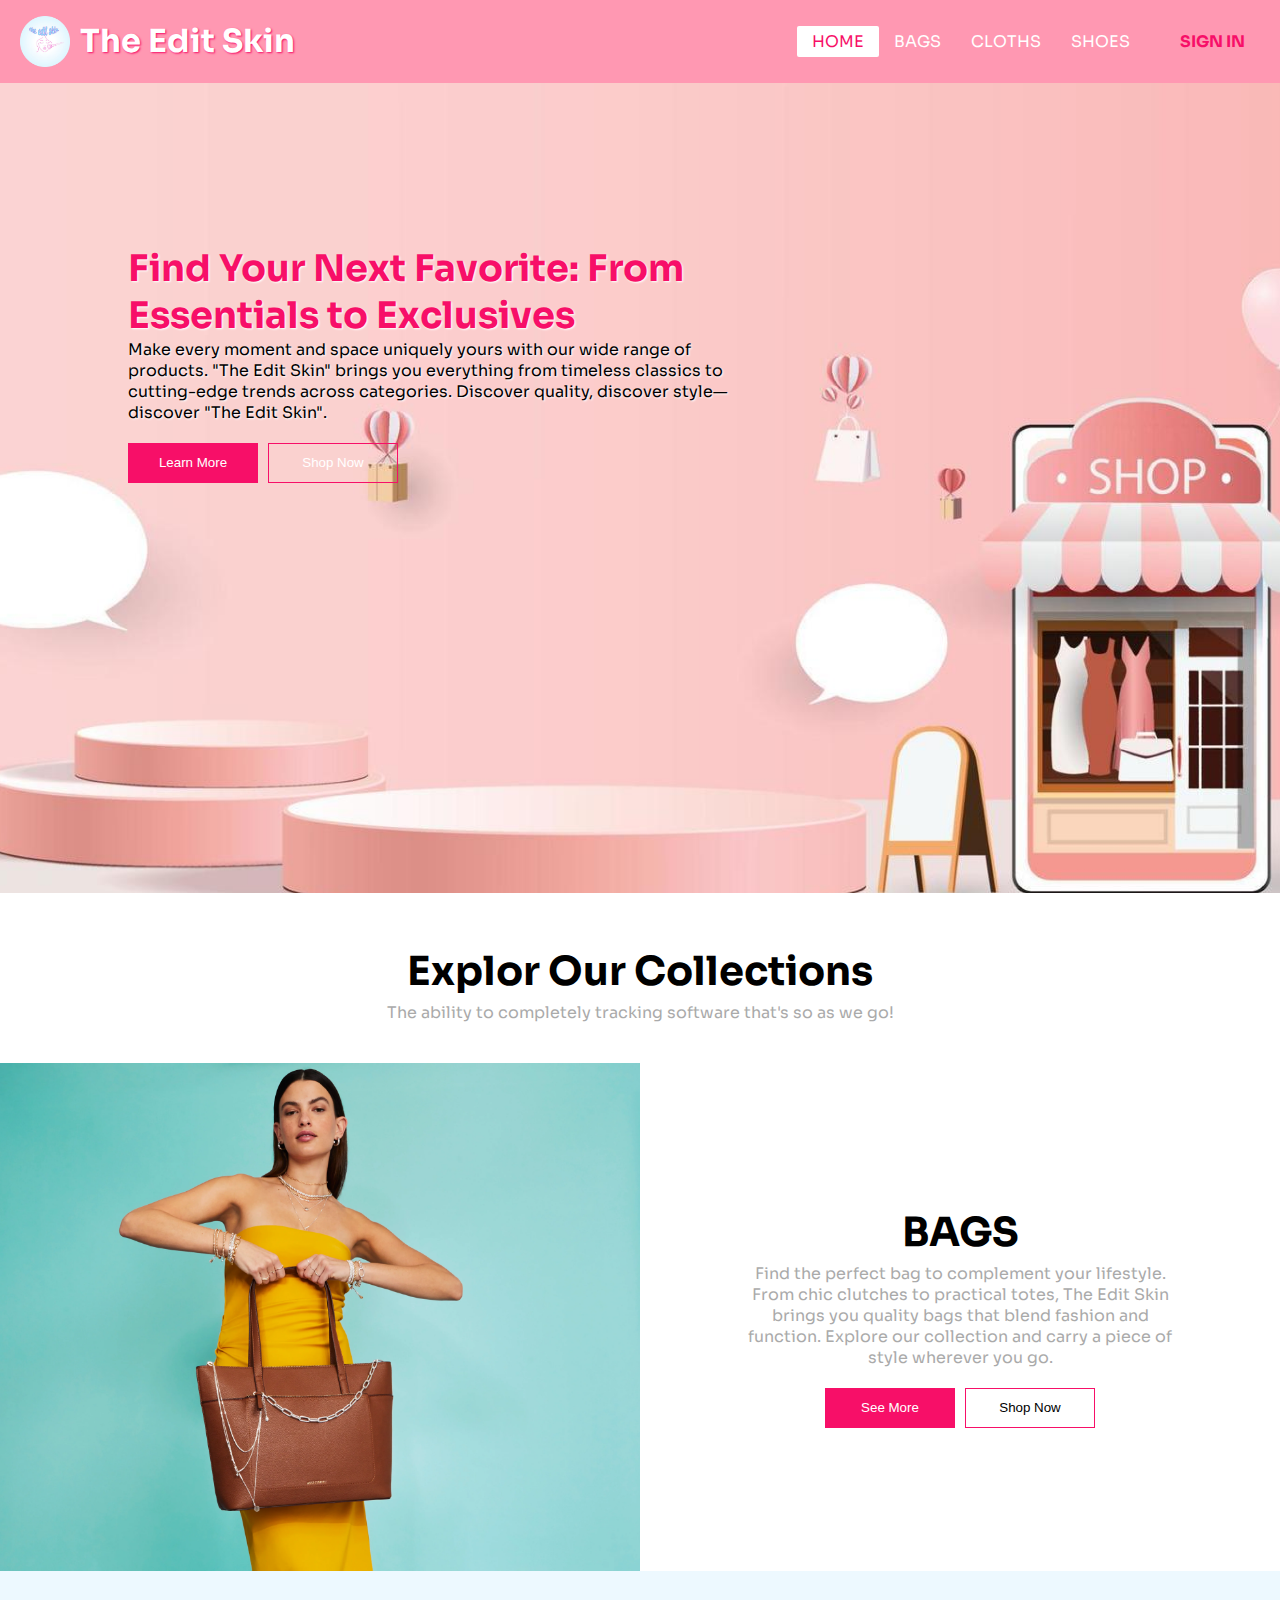
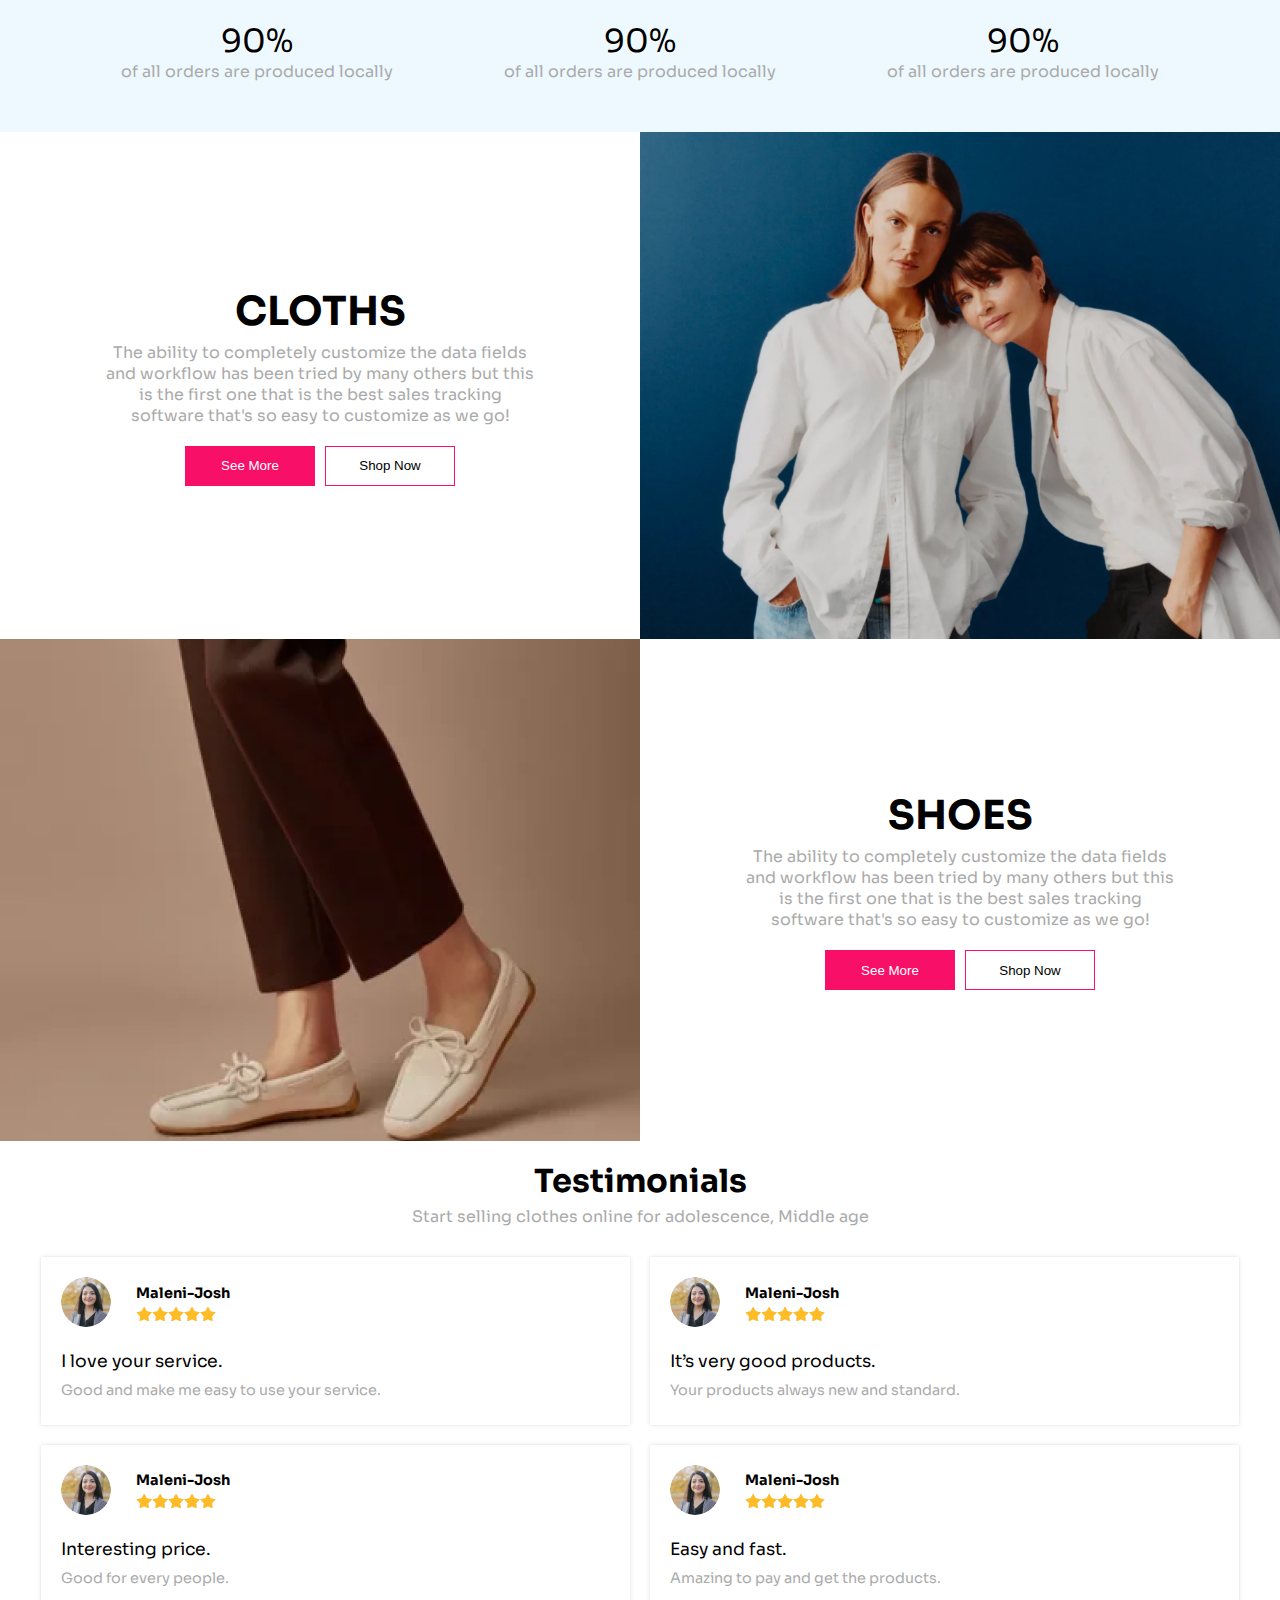
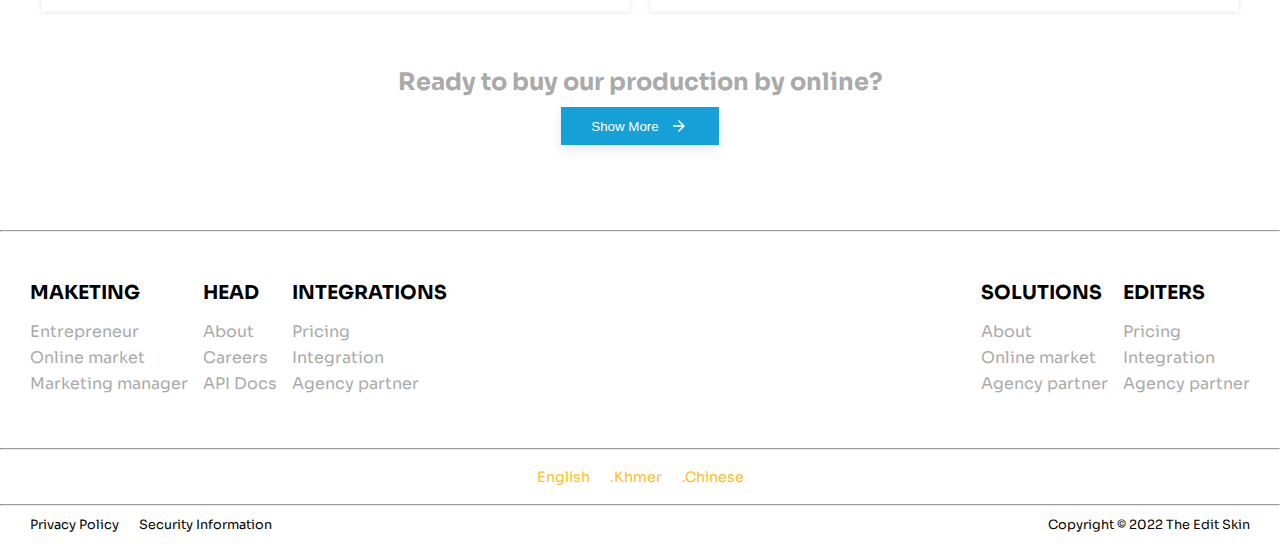
<file: index.html>
<!DOCTYPE html>
<html lang="en">
  <head>
    <meta charset="UTF-8" />
    <meta name="viewport" content="width=device-width, initial-scale=1.0" />
    <link rel="shortcut icon" href="assets/favicon.png" type="image/x-icon" />
    <title>The Edit Skin</title>
    <link rel="stylesheet" href="styles/index.css" />
    <link rel="stylesheet" href="https://cdnjs.cloudflare.com/ajax/libs/font-awesome/4.7.0/css/font-awesome.min.css">
  </head>
  <body>
    <!-- Navbar -->
    <nav>
      <div class="logo-and-title">
        <img src="assets/logo.png" alt="logo" />
        <h1>The Edit Skin</h1>
      </div>

      <!-- Show humburger button when on mobile screen -->
      <label for="check" class="hamburger">
        <span class="bar"></span>
        <span class="bar"></span>
        <span class="bar"></span>
      </label>

      <input type="checkbox" id="check" />

      <ul>
        <li class="active"><a href="index.html">Home</a></li>
        <li><a href="bags.html">bags</a></li>
        <li><a href="cloths.html">cloths</a></li>
        <li><a href="shoes.html">shoes</a></li>
        <li class="signin"><a href="signin.html">sign in</a></li>
        <!-- Show Close button to close the menu when the screen is small -->
        <label for="check" class="close">
          <i class="fa fa-times"></i>
        </label>
      </ul>
    </nav>

    <!-- Carousel -->
    <div class="carousel">
      <div class="list">
        <div class="item">
          <img src="assets/home-slide.png" alt="home-slide" />
          <div class="content">
            <div class="title">
              Find Your Next Favorite: From Essentials to Exclusives
            </div>
            <div class="des">
              Make every moment and space uniquely yours with our wide range of
              products. "The Edit Skin" brings you everything from timeless
              classics to cutting-edge trends across categories. Discover
              quality, discover style—discover "The Edit Skin".
            </div>
            <div class="buttons">
              <button class="secondary">Learn More</button>
              <button class="primary">Shop Now</button>
            </div>
          </div>
        </div>
        <!-- <div class="item">
          <img src="assets/bag-slide.png" alt="bag-slide" />
          <div class="content">
            <div class="title">Discover Your Everyday Essential</div>
            <div class="des">
              Find the perfect bag to complement your lifestyle. From chic
              clutches to practical totes, The Edit Skin brings you quality bags
              that blend fashion and function. Explore our collection and carry
              a piece of style wherever you go.
            </div>
            <div class="buttons">
              <button class="secondary">Learn More</button>
              <button class="primary">Shop Now</button>
            </div>
          </div>
        </div>
        <div class="item">
          <img src="assets/cloth-slide.png" alt="cloth-slide" />
          <div class="content">
            <div class="title">Define Your Look Today!</div>
            <div class="des">
              Explore the perfect blend of comfort and style with The Edit
              Skin's exclusive clothing collection. Shop timeless essentials and
              bold statement pieces that make every day a fashionable one. Dress
              up, dress down, and express yourself
            </div>
            <div class="buttons">
              <button class="secondary">Learn More</button>
              <button class="primary">Shop Now</button>
            </div>
          </div>
        </div>
        <div class="item">
          <img src="assets/shoes-slide.png" alt="shoes-slide" />
          <div class="content">
            <div class="title">Shoes for Every Occasion</div>
            <div class="des">
              Discover a world of footwear crafted for comfort and designed for
              impact. From sleek sneakers to elegant heels, our collection
              covers every style and need. Find your fit, elevate your look, and
              let your shoes do the talking.
            </div>
            <div class="buttons">
              <button class="secondary">Learn More</button>
              <button class="primary">Shop Now</button>
            </div>
          </div>
        </div> -->
      </div>
    </div>
    <!-- Main -->
    <main>
      <div class="home-head">
        <h2 class="title">Explor Our Collections</h2>
        <div class="tagline">
          The ability to completely tracking software that's so as we go!
        </div>
      </div>
      <div class="thumnail">
        <img src="assets/home/thumnail.png" alt="thumnail" />
        <div class="card-thumnail">
          <div class="title">BAGS</div>
          <div class="desc">
            Find the perfect bag to complement your lifestyle. From chic
            clutches to practical totes, The Edit Skin brings you quality bags
            that blend fashion and function. Explore our collection and carry a
            piece of style wherever you go.
          </div>
          <div class="buttons">
            <button class="secondary">See More</button>
            <button class="primary">Shop Now</button>
          </div>
        </div>
      </div>
      <div class="valueable">
        <div class="box">
          <div class="percentage">90%</div>
          <div class="text">of all orders are produced locally</div>
        </div>
        <div class="box">
          <div class="percentage">90%</div>
          <div class="text">of all orders are produced locally</div>
        </div>
        <div class="box">
          <div class="percentage">90%</div>
          <div class="text">of all orders are produced locally</div>
        </div>
      </div>
      <div class="thumnail">
        <div class="card-thumnail">
          <div class="title">CLOTHS</div>
          <div class="desc">
            The ability to completely customize the data fields and workflow has
            been tried by many others but this is the first one that is the best
            sales tracking software that's so easy to customize as we go!
          </div>
          <div class="buttons">
            <button class="secondary">See More</button>
            <button class="primary">Shop Now</button>
          </div>
        </div>
        <img src="assets/home/cloth-thumnail.png" alt="thumnail" />
      </div>
      <div class="thumnail">
        <img src="assets/home/shoes-thumnail.png" alt="thumnail" />
        <div class="card-thumnail">
          <div class="title">SHOES</div>
          <div class="desc">
            The ability to completely customize the data fields and workflow has
            been tried by many others but this is the first one that is the best
            sales tracking software that's so easy to customize as we go!
          </div>
          <div class="buttons">
            <button class="secondary">See More</button>
            <button class="primary">Shop Now</button>
          </div>
        </div>
      </div>
      <div class="reviewer">
        <div class="title">Testimonials</div>
        <div class="tagline">
          Start selling clothes online for adolescence, Middle age
        </div>

        <div class="reviewer-cards">
          <div class="card">
            <div class="card-header">
              <div class="avatar">
                <img src="assets/home/avatar.png" alt="avatar" />
              </div>
              <div class="name-and-star">
                <div class="name">Maleni-Josh</div>
                <img src="assets/home/stars.png" alt="stars" />
              </div>
            </div>
            <div class="card-body">
              <div class="review-caption">I love your service.</div>
              <div class="review-text">
                Good and make me easy to use your service.
              </div>
            </div>
          </div>
          <div class="card">
            <div class="card-header">
              <div class="avatar">
                <img src="assets/home/avatar.png" alt="avatar" />
              </div>
              <div class="name-and-star">
                <div class="name">Maleni-Josh</div>
                <img src="assets/home/stars.png" alt="stars" />
              </div>
            </div>
            <div class="card-body">
              <div class="review-caption">It’s very good products.</div>
              <div class="review-text">
                Your products always new and standard.
              </div>
            </div>
          </div>
          <div class="card">
            <div class="card-header">
              <div class="avatar">
                <img src="assets/home/avatar.png" alt="avatar" />
              </div>
              <div class="name-and-star">
                <div class="name">Maleni-Josh</div>
                <img src="assets/home/stars.png" alt="stars" />
              </div>
            </div>
            <div class="card-body">
              <div class="review-caption">Interesting price.</div>
              <div class="review-text">Good for every people.</div>
            </div>
          </div>
          <div class="card">
            <div class="card-header">
              <div class="avatar">
                <img src="assets/home/avatar.png" alt="avatar" />
              </div>
              <div class="name-and-star">
                <div class="name">Maleni-Josh</div>
                <img src="assets/home/stars.png" alt="stars" />
              </div>
            </div>
            <div class="card-body">
              <div class="review-caption">Easy and fast.</div>
              <div class="review-text">
                Amazing to pay and get the products.
              </div>
            </div>
          </div>
        </div>
      </div>

      <div class="footage">
        <div class="title">Ready to buy our production by online?</div>
        <button>
          Show More
          <svg
            xmlns="http://www.w3.org/2000/svg"
            height="18px"
            viewBox="0 -960 960 960"
            width="18px"
            fill="currentColor"
          >
            <path
              d="M647-440H160v-80h487L423-744l57-56 320 320-320 320-57-56 224-224Z"
            />
          </svg>
        </button>
      </div>
    </main>

    <footer>
      <hr />
      <div class="block-head">
        <div class="footer-menu">
          <div>
            <div class="title">MAKETING</div>
            <ul>
              <li><a href="#">Entrepreneur</a></li>
              <li><a href="#">Online market</a></li>
              <li><a href="#">Marketing manager</a></li>
            </ul>
          </div>
          <div>
            <div class="title">HEAD</div>
            <ul>
              <li><a href="#">About</a></li>
              <li><a href="#">Careers</a></li>
              <li><a href="#">API Docs</a></li>
            </ul>
          </div>
          <div>
            <div class="title">INTEGRATIONS</div>
            <ul>
              <li><a href="#">Pricing</a></li>
              <li><a href="#">Integration</a></li>
              <li><a href="#">Agency partner</a></li>
            </ul>
          </div>
        </div>
        <div class="footer-menu">
          <div>
            <div class="title">SOLUTIONS</div>
            <ul>
              <li><a href="#">About</a></li>
              <li><a href="#">Online market</a></li>
              <li><a href="#">Agency partner</a></li>
            </ul>
          </div>
          <div>
            <div class="title">EDITERS</div>
            <ul>
              <li><a href="#">Pricing</a></li>
              <li><a href="#">Integration</a></li>
              <li><a href="#">Agency partner</a></li>
            </ul>
          </div>
        </div>
      </div>
      <hr />
      <div class="block-center">
          <a href="#">English</a>
          <a href="#">.Khmer</a>
          <a href="#">.Chinese</a>
      </div>
      <hr>
      <div class="block-end">
        <div class="start">
            <p>Privacy Policy</p>
            <p>Security Information</p>
        </div>
        <p>Copyright © 2022 The Edit Skin</p>
      </div>
    </footer>
  </body>
</html>
</file>
<file: styles/index.css>
@import url("https://fonts.googleapis.com/css2?family=Sora:wght@100..800&display=swap");
body {
  padding: 0;
  margin: 0;
  overflow-x: hidden;
  font-family: "Sora", serif;
}

nav {
  background-color: #ff98b2;
  padding: 0 20px;
  display: flex;
  align-items: center;
  justify-content: space-between;
  position: sticky;
  top: 0;
  z-index: 10;
}
nav .logo-and-title {
  display: flex;
  align-items: center;
}
nav .logo-and-title img {
  width: 50px;
}
nav .logo-and-title h1 {
  margin-left: 10px;
  color: #ffffff;
  font-weight: bolder;
  text-shadow: #f70f68 1px 1px 2px;
  transition: color 0.3s ease-in-out, text-shadow 0.3s ease-in-out;
}
nav ul {
  display: flex;
  list-style: none;
}
nav ul li {
  padding: 5px 15px;
}
nav ul li a {
  text-transform: uppercase;
  color: #ffffff;
  text-decoration: none;
  transition: color 0.2s ease-in-out;
  font-weight: normal;
}
nav ul li a:hover {
  color: #f70f68;
}
nav ul li.active {
  font-weight: bolder !important;
  background-color: #ffffff;
  border-radius: 2px;
}
nav ul li.active a {
  color: #f70f68;
}
nav ul .signin {
  margin-left: 20px;
}
nav ul .signin a {
  color: #f70f68;
  text-decoration: none;
  transition: color 0.2s ease-in-out;
  font-weight: bolder !important;
  text-shadow: #ff98b2 1px 1px 0px;
}
nav ul .close {
  display: none;
}
nav .hamburger {
  display: none;
  cursor: pointer;
}
nav .hamburger .bar {
  display: block;
  width: 30px;
  border-radius: 3px;
  padding: 1.5px;
  margin: 5px auto;
  transition: all 0.3s ease-in-out;
  background-color: #ffffff;
}
nav #check {
  display: none;
}

.carousel {
  width: 100%;
  height: 90vh;
  overflow: hidden;
  position: relative;
}
.carousel .list .item {
  position: absolute;
  inset: 0 0 0 0;
}
.carousel .list .item img {
  width: 100%;
  height: 100%;
  -o-object-fit: cover;
     object-fit: cover;
}
.carousel .list .item .content {
  position: absolute;
  top: 20%;
  left: 50%;
  width: 1140px;
  max-width: 80%;
  transform: translateX(-50%);
  padding-right: 30%;
  box-sizing: border-box;
  color: #000000;
  text-shadow: 1px 1px 2px #ffffff;
}
.carousel .list .item .title {
  font-weight: bold;
  font-size: 2.3em;
  list-style: 1.3em;
  color: #f70f68;
}
.carousel .list .item .buttons {
  display: grid;
  grid-template-columns: repeat(2, 130px);
  grid-template-rows: 40px;
  gap: 10px;
  margin-top: 20px;
}
.carousel .list .item .buttons button {
  border: none;
  outline: none;
  background-color: #f70f68;
  color: #ffffff;
  font-weight: 500;
  cursor: pointer;
}
.carousel .list .item .buttons button:nth-child(2) {
  background-color: transparent;
  border: 1px solid #f70f68;
  cursor: pointer;
  color: #ffffff;
}

.home-head {
  text-align: center;
  padding: 20px;
}
.home-head .title {
  font-size: 2.5em;
  font-weight: bolder;
  margin-bottom: 5px;
}
.home-head .tagline {
  color: #aaaaaa;
  margin-bottom: 20px;
}

.thumnail {
  display: flex;
  align-items: center;
  justify-content: space-between;
}
.thumnail img {
  width: 50%;
  height: 100%;
  -o-object-fit: cover;
     object-fit: cover;
}
.thumnail .card-thumnail {
  width: 50%;
  text-align: center;
  padding: 8%;
}
.thumnail .card-thumnail .title {
  font-size: 2.5em;
  font-weight: bolder;
  margin-bottom: 5px;
}
.thumnail .card-thumnail .desc {
  color: #aaaaaa;
  margin-bottom: 20px;
}
.thumnail .card-thumnail .buttons {
  display: grid;
  justify-content: center;
  grid-template-columns: repeat(2, 130px);
  grid-template-rows: 40px;
  gap: 10px;
  margin-top: 20px;
}
.thumnail .card-thumnail .buttons button {
  border: none;
  outline: none;
  background-color: #f70f68;
  color: #ffffff;
  font-weight: 500;
  cursor: pointer;
}
.thumnail .card-thumnail .buttons button:nth-child(2) {
  background-color: transparent;
  border: 1px solid #f70f68;
  cursor: pointer;
  color: #000000;
}

.valueable {
  background: rgba(223, 245, 255, 0.568627451);
  padding: 50px 10px;
  display: flex;
  justify-content: space-evenly;
}
.valueable .box {
  text-align: center;
}
.valueable .box .percentage {
  font-size: 2em;
  color: #000000;
  text-shadow: 1px 1px 2px #ffffff;
}
.valueable .box .text {
  color: #aaaaaa;
}

.reviewer .title {
  font-size: 2em;
  font-weight: bolder;
  margin-bottom: 5px;
  margin-top: 20px;
  text-align: center;
}
.reviewer .tagline {
  text-align: center;
  color: #aaaaaa;
}
.reviewer .reviewer-cards {
  padding: 30px;
  display: flex;
  justify-content: center;
  flex-wrap: wrap;
  gap: 20px;
}
.reviewer .reviewer-cards .card {
  width: 45%;
  padding: 20px;
  box-shadow: rgba(0, 0, 0, 0.1019607843) 0px 0px 5px 0px, rgba(0, 0, 0, 0.1019607843) 0px 0px 1px 0px;
}
.reviewer .reviewer-cards .card-header {
  display: flex;
  align-items: center;
  gap: 10px;
}
.reviewer .reviewer-cards .card-header .avatar {
  width: 50px;
  height: 50px;
  border-radius: 50%;
  overflow: hidden;
}
.reviewer .reviewer-cards .card-header .avatar img {
  width: 100%;
  height: 100%;
  -o-object-fit: cover;
     object-fit: cover;
}
.reviewer .reviewer-cards .card-header .name-and-star {
  display: flex;
  flex-direction: column;
  margin-left: 15px;
}
.reviewer .reviewer-cards .card-header .name-and-star .name {
  font-size: 0.9em;
  font-weight: bolder;
  margin-bottom: 5px;
}
.reviewer .reviewer-cards .card-header .name-and-star img {
  width: 80px;
}
.reviewer .reviewer-cards .card-body {
  margin-top: 20px;
  font-size: 0.9em;
  color: #aaaaaa;
  line-height: 2em;
}
.reviewer .reviewer-cards .card-body .review-caption {
  color: #000000;
  font-size: 1.2em;
}

.footage {
  text-align: center;
  margin-bottom: 50px;
  padding: 15px;
}
.footage .title {
  font-size: 1.5em;
  font-weight: bold;
  margin-bottom: 10px;
  margin-top: 10px;
  color: #aaaaaa;
}
.footage button {
  border: none;
  padding: 10px 30px;
  display: flex;
  align-items: center;
  justify-content: center;
  margin: auto;
  margin-bottom: 20px;
  color: #ffffff;
  background-color: #16a0d8;
  box-shadow: rgba(0, 0, 0, 0.1) 0px 4px 12px;
  cursor: pointer;
}
.footage button svg {
  width: 20px;
  margin-left: 10px;
  transition: transform 0.3s ease-in-out;
}

.block-head {
  display: flex;
  flex-wrap: wrap;
  justify-content: space-between;
  padding: 30px;
}
.block-head .footer-menu {
  display: flex;
  flex-wrap: wrap;
  gap: 15px;
}
.block-head .footer-menu .title {
  font-size: 1.2em;
  font-weight: bold;
  margin-bottom: 10px;
  margin-top: 10px;
}
.block-head .footer-menu div ul {
  padding: 0;
  list-style: none;
}
.block-head .footer-menu div ul li {
  margin-bottom: 5px;
}
.block-head .footer-menu div ul li a {
  text-decoration: none;
  color: #aaaaaa;
}

.block-center {
  display: flex;
  justify-content: center;
}
.block-center a {
  text-decoration: none;
  color: #ffbe25;
  font-size: 0.9em;
  margin: 10px;
}

.block-end {
  display: flex;
  flex-wrap: wrap;
  justify-content: space-between;
  padding: 0 30px;
  margin-top: -10px;
  font-size: 0.8em;
}
.block-end .start {
  display: flex;
  justify-content: center;
  align-items: center;
}
.block-end .start p:nth-child(2) {
  margin-left: 20px;
}

@media (max-width: 575.98px) and (min-width: 0px) {
  nav ul {
    padding: 45px 10px;
    display: flex;
    flex-direction: column;
    height: 100vh;
    position: fixed;
    z-index: 1000;
    margin: 0;
    top: 0;
    right: 0;
    width: 100%;
    justify-content: start;
    background-color: #16a0d8;
    transform: translateX(100%);
  }
  nav ul .close {
    position: absolute;
    font-size: 2.5em;
    color: #f70f68;
    top: -5px;
    right: 10px;
    cursor: pointer;
    display: block;
  }
  nav ul li {
    width: 100%;
    box-sizing: border-box;
    padding: 10px 20px;
  }
  nav ul li a {
    color: #ffffff;
  }
  nav ul .signin {
    margin: 0;
  }
  nav .hamburger {
    display: block;
  }
  nav #check:checked ~ ul {
    transform: translateX(0);
  }
  .carousel {
    width: 100%;
    height: 70vh !important;
  }
  .carousel .list .item {
    position: absolute;
  }
  .carousel .list .item .content {
    max-width: 90%;
    padding-right: 10%;
  }
}
@media (max-width: 576px) {
  nav ul {
    padding: 45px 10px;
    display: flex;
    flex-direction: column;
    height: 100vh;
    position: fixed;
    z-index: 1000;
    margin: 0;
    top: 0;
    right: 0;
    width: 250px;
    justify-content: start;
    background-color: #16a0d8;
    transform: translateX(100%);
  }
  nav ul .close {
    position: absolute;
    font-size: 2.5em;
    color: #f70f68;
    top: -5px;
    right: 10px;
    cursor: pointer;
    display: block;
  }
  nav ul li {
    width: 100%;
    box-sizing: border-box;
    padding: 10px 20px;
  }
  nav ul li a {
    color: #ffffff;
  }
  nav ul .signin {
    margin: 0;
  }
  nav .hamburger {
    display: block;
  }
  nav #check:checked ~ ul {
    transform: translateX(0);
  }
  .carousel {
    width: 100%;
    height: 50vh;
  }
  .carousel .list .item {
    position: absolute;
  }
  .carousel .list .item .content {
    max-width: 90%;
    padding-right: 10%;
  }
  .thumnail {
    align-items: end;
  }
  .thumnail img {
    width: 100%;
    height: 100%;
    -o-object-fit: cover;
       object-fit: cover;
    position: relative;
  }
  .thumnail .card-thumnail {
    position: absolute;
    z-index: 9;
    padding: 10px 8%;
    width: auto;
    box-sizing: border-box;
    color: #ffffff;
    background: linear-gradient(180deg, rgba(255, 255, 255, 0) 0%, rgba(0, 0, 0, 0.8549019608) 100%);
  }
  .thumnail .card-thumnail .buttons button:nth-child(2) {
    color: #ffffff;
  }
  .reviewer .reviewer-cards {
    gap: 15px;
  }
  .reviewer .reviewer-cards .card {
    width: 100%;
  }
}
@media (min-width: 576px) and (max-width: 768px) {
  nav ul {
    padding: 45px 10px;
    display: flex;
    flex-direction: column;
    height: 100vh;
    position: fixed;
    z-index: 1000;
    margin: 0;
    top: 0;
    right: 0;
    width: 250px;
    justify-content: start;
    background-color: #16a0d8;
    transform: translateX(100%);
  }
  nav ul .close {
    position: absolute;
    font-size: 2.5em;
    color: #f70f68;
    top: -5px;
    right: 10px;
    cursor: pointer;
    display: block;
  }
  nav ul li {
    width: 100%;
    box-sizing: border-box;
    padding: 10px 20px;
  }
  nav ul li a {
    color: #ffffff;
  }
  nav ul .signin {
    margin: 0;
  }
  nav .hamburger {
    display: block;
  }
  nav #check:checked ~ ul {
    transform: translateX(0);
  }
  .carousel {
    width: 100%;
    height: 70vh;
  }
  .carousel .list .item {
    position: absolute;
  }
  .carousel .list .item .content {
    max-width: 90%;
    padding-right: 10%;
  }
  .thumnail {
    align-items: end;
  }
  .thumnail img {
    width: 100%;
    height: 100%;
    -o-object-fit: cover;
       object-fit: cover;
    position: relative;
  }
  .thumnail .card-thumnail {
    position: absolute;
    z-index: 9;
    padding: 10px 8%;
    width: auto;
    box-sizing: border-box;
    color: #ffffff;
    background: linear-gradient(180deg, rgba(255, 255, 255, 0) 0%, rgba(0, 0, 0, 0.8549019608) 100%);
  }
  .thumnail .card-thumnail .buttons button:nth-child(2) {
    color: #ffffff;
  }
  .reviewer .reviewer-cards {
    gap: 15px;
  }
  .reviewer .reviewer-cards .card {
    width: 100%;
  }
}
@media (min-width: 768px) and (max-width: 992px) {
  .reviewer .reviewer-cards {
    gap: 10px;
  }
  .reviewer .reviewer-cards .card {
    width: 40%;
  }
}/*# sourceMappingURL=index.css.map */
</file>
